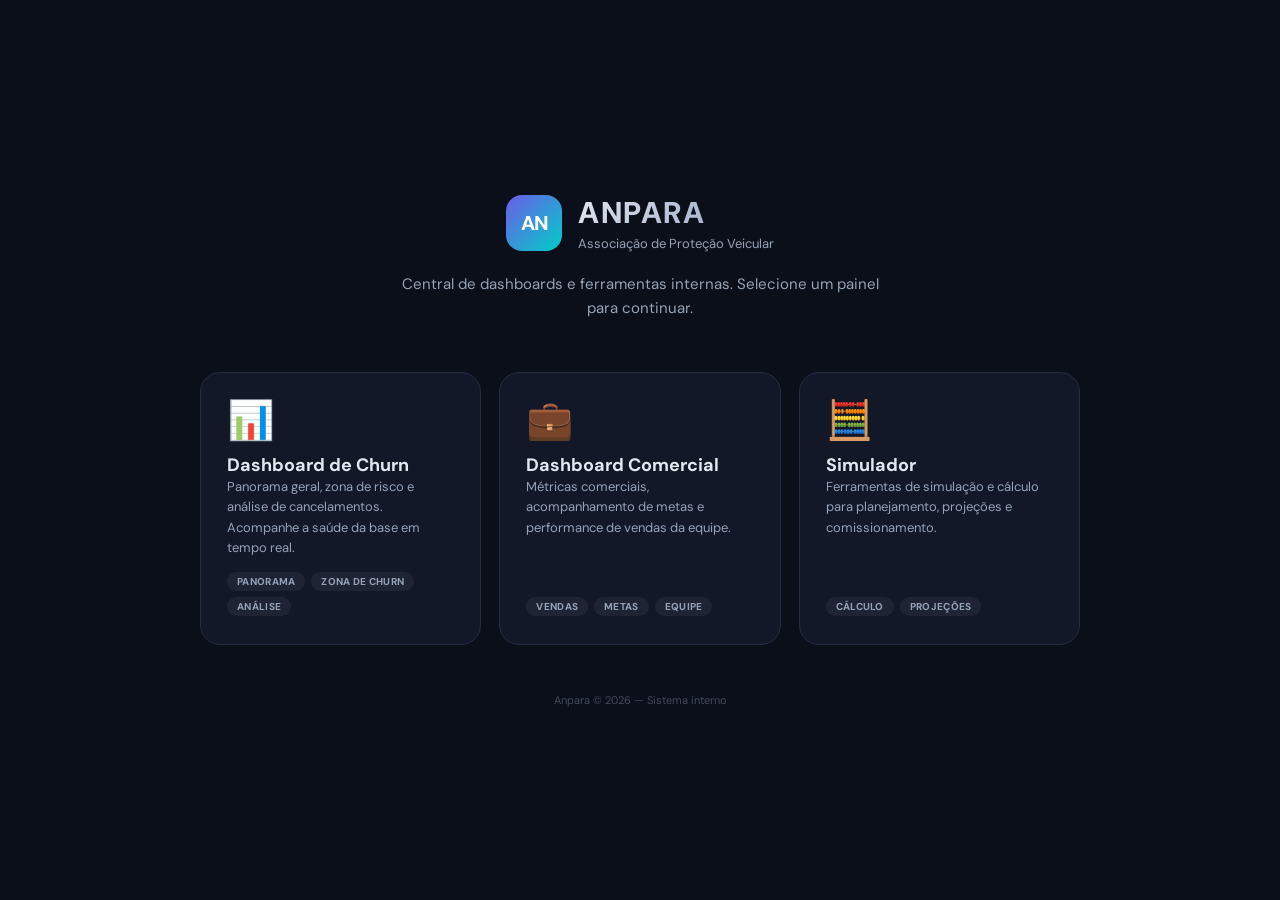
<file: index.html>
<!DOCTYPE html>
<html lang="pt-BR">
<head>
  <meta charset="UTF-8">
  <meta name="viewport" content="width=device-width, initial-scale=1.0">
  <title>Anpara — Dashboards</title>
  <link rel="preconnect" href="https://fonts.googleapis.com">
  <link rel="preconnect" href="https://fonts.gstatic.com" crossorigin>
  <link href="https://fonts.googleapis.com/css2?family=DM+Sans:opsz,wght@9..40,400;9..40,500;9..40,600;9..40,700;9..40,800&family=JetBrains+Mono:wght@500&display=swap" rel="stylesheet">
  <style>
    *, *::before, *::after { box-sizing: border-box; margin: 0; padding: 0; }

    :root {
      --bg: #0B0F1A;
      --card: #131829;
      --border: #252D44;
      --accent: #6C5CE7;
      --teal: #00CEC9;
      --yellow: #FDCB6E;
      --text: #E2E8F0;
      --muted: #94A3B8;
      --font: 'DM Sans', sans-serif;
    }

    body {
      background: var(--bg);
      color: var(--text);
      font-family: var(--font);
      min-height: 100vh;
      display: flex;
      flex-direction: column;
      align-items: center;
      justify-content: center;
      padding: 40px 20px;
    }

    .wrap { max-width: 880px; width: 100%; }

    /* ——— HEADER ——— */
    .lh { text-align: center; margin-bottom: 52px; }

    .brand {
      display: inline-flex;
      align-items: center;
      gap: 16px;
      margin-bottom: 20px;
    }

    .brand-ico {
      width: 56px;
      height: 56px;
      background: linear-gradient(135deg, var(--accent), var(--teal));
      border-radius: 16px;
      display: flex;
      align-items: center;
      justify-content: center;
      font-size: 20px;
      font-weight: 800;
      color: #fff;
      letter-spacing: -1px;
    }

    .brand-name {
      font-size: 30px;
      font-weight: 800;
      letter-spacing: 1.5px;
      background: linear-gradient(135deg, var(--text), #8B9BBE);
      -webkit-background-clip: text;
      -webkit-text-fill-color: transparent;
      background-clip: text;
      text-align: left;
    }

    .brand-tag { font-size: 13px; color: var(--muted); display: block; text-align: left; margin-top: 3px; }

    .lh-desc { font-size: 15px; color: var(--muted); line-height: 1.6; max-width: 480px; margin: 0 auto; }

    /* ——— CARDS ——— */
    .grid {
      display: grid;
      grid-template-columns: repeat(auto-fit, minmax(250px, 1fr));
      gap: 18px;
    }

    .card {
      background: var(--card);
      border: 1px solid var(--border);
      border-radius: 20px;
      padding: 28px 26px;
      text-decoration: none;
      color: var(--text);
      transition: border-color 0.18s, transform 0.18s, box-shadow 0.18s;
      display: flex;
      flex-direction: column;
      gap: 14px;
      position: relative;
      overflow: hidden;
    }

    .card::before {
      content: '';
      position: absolute;
      top: 0; left: 0; right: 0;
      height: 2px;
      background: var(--cc, var(--accent));
      transform: scaleX(0);
      transition: transform 0.18s;
    }

    .card:hover { border-color: var(--cc, var(--accent)); transform: translateY(-3px); box-shadow: 0 12px 36px rgba(0,0,0,0.35); }
    .card:hover::before { transform: scaleX(1); }

    .card.teal   { --cc: var(--teal); }
    .card.yellow { --cc: var(--yellow); }

    .card-ico { font-size: 38px; line-height: 1; }
    .card-title { font-size: 18px; font-weight: 700; }
    .card-desc { font-size: 13px; color: var(--muted); line-height: 1.55; }

    .card-tags { display: flex; gap: 6px; flex-wrap: wrap; margin-top: auto; }
    .tag {
      padding: 3px 10px;
      border-radius: 20px;
      font-size: 10px;
      font-weight: 700;
      text-transform: uppercase;
      letter-spacing: 0.3px;
      background: rgba(255,255,255,0.05);
      color: var(--muted);
    }

    .card-arrow {
      position: absolute;
      right: 26px;
      bottom: 28px;
      font-size: 18px;
      color: var(--muted);
      opacity: 0;
      transition: opacity 0.18s, right 0.18s;
    }
    .card:hover .card-arrow { opacity: 1; right: 22px; }

    /* ——— FOOTER ——— */
    .foot { text-align: center; margin-top: 48px; font-size: 11px; color: var(--muted); opacity: 0.4; }

    @media (max-width: 540px) {
      .grid { grid-template-columns: 1fr; }
      .lh   { margin-bottom: 36px; }
    }
  </style>
</head>
<body>
<div class="wrap">

  <div class="lh">
    <div class="brand">
      <div class="brand-ico">AN</div>
      <div>
        <div class="brand-name">ANPARA</div>
        <span class="brand-tag">Associação de Proteção Veicular</span>
      </div>
    </div>
    <p class="lh-desc">Central de dashboards e ferramentas internas. Selecione um painel para continuar.</p>
  </div>

  <div class="grid">

    <a href="panorama.html" class="card">
      <div class="card-ico">📊</div>
      <div>
        <div class="card-title">Dashboard de Churn</div>
        <div class="card-desc">Panorama geral, zona de risco e análise de cancelamentos. Acompanhe a saúde da base em tempo real.</div>
      </div>
      <div class="card-tags">
        <span class="tag">Panorama</span>
        <span class="tag">Zona de Churn</span>
        <span class="tag">Análise</span>
      </div>
      <span class="card-arrow">→</span>
    </a>

    <a href="dashboard-comercial.html" class="card teal">
      <div class="card-ico">💼</div>
      <div>
        <div class="card-title">Dashboard Comercial</div>
        <div class="card-desc">Métricas comerciais, acompanhamento de metas e performance de vendas da equipe.</div>
      </div>
      <div class="card-tags">
        <span class="tag">Vendas</span>
        <span class="tag">Metas</span>
        <span class="tag">Equipe</span>
      </div>
      <span class="card-arrow">→</span>
    </a>

    <a href="simulador.html" class="card yellow">
      <div class="card-ico">🧮</div>
      <div>
        <div class="card-title">Simulador</div>
        <div class="card-desc">Ferramentas de simulação e cálculo para planejamento, projeções e comissionamento.</div>
      </div>
      <div class="card-tags">
        <span class="tag">Cálculo</span>
        <span class="tag">Projeções</span>
      </div>
      <span class="card-arrow">→</span>
    </a>

  </div>

  <div class="foot">Anpara &copy; 2026 — Sistema interno</div>
</div>
</body>
</html>
</file>
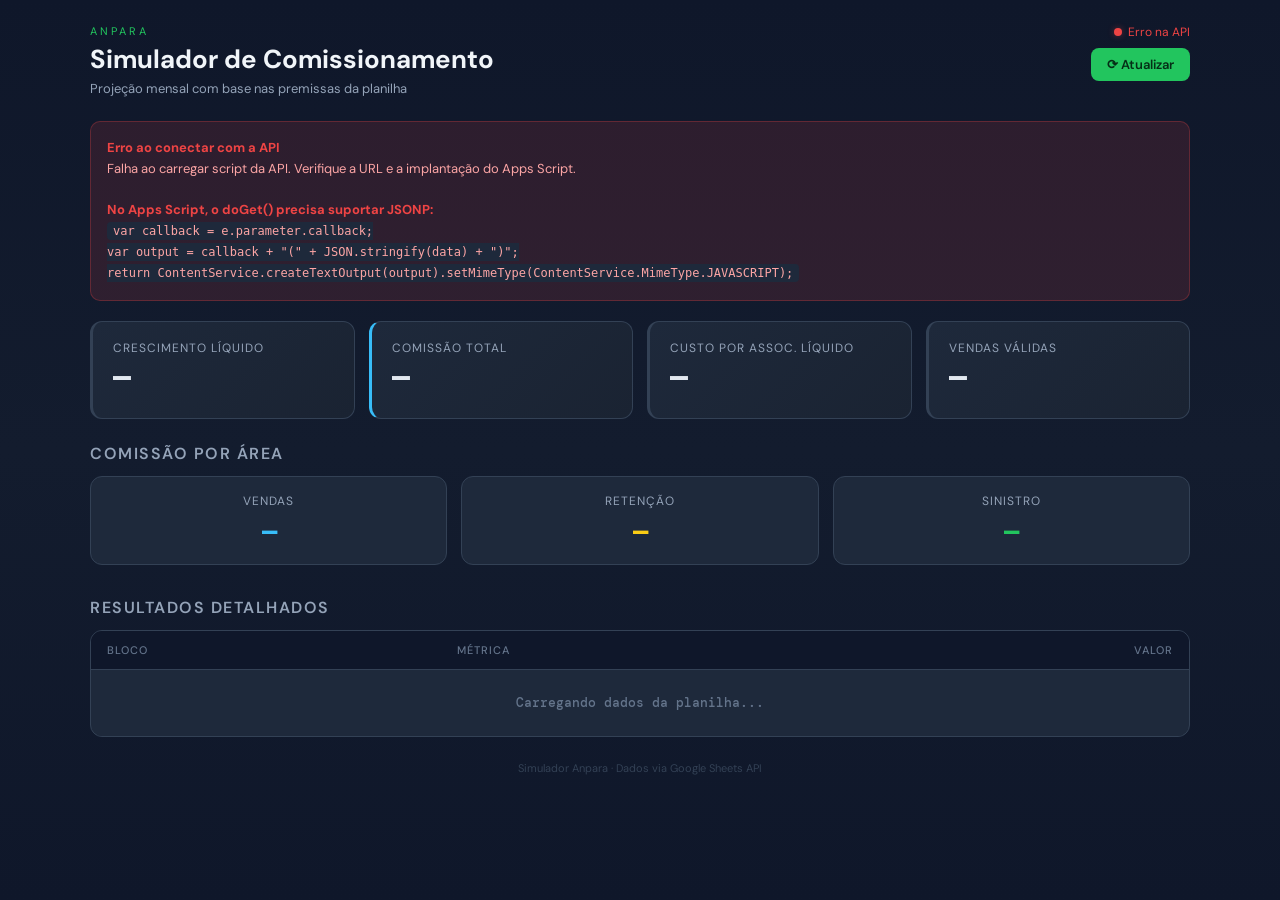
<file: comissionamento_simulador.html>
<!DOCTYPE html>
<html lang="pt-BR">
<head>
  <meta charset="UTF-8">
  <meta name="viewport" content="width=device-width, initial-scale=1.0">
  <title>Simulador de Comissionamento | Anpara</title>
  <link href="https://fonts.googleapis.com/css2?family=DM+Sans:wght@400;500;600;700&family=DM+Mono:wght@400;500&display=swap" rel="stylesheet">
  <style>
    * { box-sizing: border-box; margin: 0; padding: 0; }
    body {
      font-family: 'DM Sans', Arial, sans-serif;
      background: linear-gradient(180deg, #0f172a 0%, #131c2e 50%, #0f172a 100%);
      color: #e5e7eb;
      min-height: 100vh;
      padding: 24px 20px;
    }
    .container { max-width: 1100px; margin: auto; }
    .header { display: flex; justify-content: space-between; align-items: flex-start; flex-wrap: wrap; gap: 12px; margin-bottom: 24px; }
    .header-left .tag { font-size: 11px; letter-spacing: 3px; color: #22c55e; text-transform: uppercase; margin-bottom: 4px; }
    .header-left h1 { font-size: 26px; font-weight: 700; color: #f1f5f9; margin-bottom: 4px; }
    .header-left .subtitle { font-size: 13px; color: #94a3b8; }
    .header-right { display: flex; flex-direction: column; align-items: flex-end; gap: 8px; }
    .status-dot { display: flex; align-items: center; gap: 6px; font-size: 12px; }
    .status-dot .dot { width: 8px; height: 8px; border-radius: 50%; }
    .status-loading .dot { background: #facc15; box-shadow: 0 0 6px #facc1566; animation: pulse 1.2s infinite; }
    .status-loading { color: #facc15; }
    .status-success .dot { background: #22c55e; box-shadow: 0 0 6px #22c55e66; }
    .status-success { color: #22c55e; }
    .status-error .dot { background: #ef4444; box-shadow: 0 0 6px #ef444466; }
    .status-error { color: #ef4444; }
    @keyframes pulse { 0%,100% { opacity: 1; } 50% { opacity: 0.4; } }
    .btn {
      background: #22c55e; color: #052e16; border: none; padding: 8px 16px;
      border-radius: 8px; font-weight: 600; font-size: 13px; cursor: pointer;
      font-family: 'DM Sans', sans-serif; transition: all 0.2s;
    }
    .btn:hover { background: #16a34a; }
    .btn:disabled { background: #334155; color: #94a3b8; cursor: wait; }
    .error-box {
      background: #ef444422; border: 1px solid #ef444444; border-radius: 10px;
      padding: 16px; margin-bottom: 20px; font-size: 13px; color: #fca5a5;
      line-height: 1.6; display: none;
    }
    .error-box strong { color: #ef4444; }
    .error-box code { background: #1e293b; padding: 2px 6px; border-radius: 4px; font-size: 12px; }
    .kpi-grid { display: flex; gap: 14px; flex-wrap: wrap; margin-bottom: 24px; }
    .kpi-card {
      background: linear-gradient(135deg, #1e293b 0%, #1a2332 100%);
      border: 1px solid #334155; border-radius: 12px; padding: 18px 20px;
      flex: 1 1 200px; min-width: 180px; border-left: 3px solid #334155;
    }
    .kpi-card .kpi-label { font-size: 12px; color: #94a3b8; text-transform: uppercase; letter-spacing: 1px; margin-bottom: 8px; }
    .kpi-card .kpi-value { font-size: 28px; font-weight: 700; font-family: 'DM Mono', monospace; line-height: 1.1; color: #e2e8f0; }
    .kpi-card .kpi-sub { font-size: 11px; color: #64748b; margin-top: 6px; }
    .section-title { font-size: 16px; font-weight: 600; color: #94a3b8; text-transform: uppercase; letter-spacing: 1.5px; margin-bottom: 12px; }
    .area-grid { display: flex; gap: 14px; flex-wrap: wrap; margin-bottom: 32px; }
    .area-card {
      background: #1e293b; border: 1px solid #334155; border-radius: 12px;
      padding: 16px 20px; flex: 1 1 160px; text-align: center;
    }
    .area-card .area-label { font-size: 12px; color: #94a3b8; text-transform: uppercase; letter-spacing: 1px; margin-bottom: 8px; }
    .area-card .area-value { font-size: 24px; font-weight: 700; font-family: 'DM Mono', monospace; }
    .table-wrap { background: #1e293b; border: 1px solid #334155; border-radius: 12px; overflow: hidden; }
    table { width: 100%; border-collapse: collapse; font-size: 13px; }
    thead tr { background: #0f172a; }
    th { padding: 12px 16px; text-align: left; color: #64748b; font-size: 11px; text-transform: uppercase; letter-spacing: 1px; border-bottom: 1px solid #334155; font-weight: 500; font-family: 'DM Sans', sans-serif; }
    th:last-child { text-align: right; }
    td { padding: 10px 16px; color: #cbd5e1; font-family: 'DM Sans', sans-serif; border-bottom: 1px solid #1e293b; }
    td:last-child { text-align: right; font-family: 'DM Mono', monospace; color: #e2e8f0; font-weight: 500; }
    tr.alt { background: #1a2332; }
    tr.block-start td { border-top: 2px solid #22c55e22; }
    .block-label { color: #e2e8f0 !important; font-weight: 600 !important; }
    .empty-row td { text-align: center !important; padding: 24px !important; color: #64748b !important; }
    .green { color: #22c55e; }
    .blue { color: #38bdf8; }
    .yellow { color: #facc15; }
    .red { color: #ef4444; }
    .footer { text-align: center; margin-top: 24px; font-size: 11px; color: #334155; }
  </style>
</head>
<body>
  <div class="container">
    <div class="header">
      <div class="header-left">
        <div class="tag">Anpara</div>
        <h1>Simulador de Comissionamento</h1>
        <div class="subtitle">Projeção mensal com base nas premissas da planilha</div>
      </div>
      <div class="header-right">
        <div id="statusIndicator" class="status-dot status-loading">
          <div class="dot"></div>
          <span>Carregando...</span>
        </div>
        <button id="btnAtualizar" class="btn" disabled onclick="carregarDados()">Carregando...</button>
      </div>
    </div>

    <div id="errorBox" class="error-box">
      <strong>Erro ao conectar com a API</strong><br>
      <span id="errorMsg"></span><br><br>
      <strong>No Apps Script, o doGet() precisa suportar JSONP:</strong><br>
      <code>var callback = e.parameter.callback;<br>
      var output = callback + "(" + JSON.stringify(data) + ")";<br>
      return ContentService.createTextOutput(output).setMimeType(ContentService.MimeType.JAVASCRIPT);</code>
    </div>

    <div class="kpi-grid">
      <div class="kpi-card" id="kpiCrescimento">
        <div class="kpi-label">Crescimento líquido</div>
        <div class="kpi-value" id="crescimentoLiquido">—</div>
      </div>
      <div class="kpi-card" id="kpiComissao" style="border-left-color: #38bdf8;">
        <div class="kpi-label">Comissão total</div>
        <div class="kpi-value blue" id="comissaoTotal">—</div>
      </div>
      <div class="kpi-card" id="kpiCusto">
        <div class="kpi-label">Custo por assoc. líquido</div>
        <div class="kpi-value" id="custoLiquido">—</div>
        <div class="kpi-sub" id="referencia"></div>
      </div>
      <div class="kpi-card">
        <div class="kpi-label">Vendas válidas</div>
        <div class="kpi-value" id="vendasValidas">—</div>
      </div>
    </div>

    <h2 class="section-title">Comissão por Área</h2>
    <div class="area-grid">
      <div class="area-card">
        <div class="area-label">Vendas</div>
        <div class="area-value blue" id="comissaoVendas">—</div>
      </div>
      <div class="area-card">
        <div class="area-label">Retenção</div>
        <div class="area-value yellow" id="comissaoRetencao">—</div>
      </div>
      <div class="area-card">
        <div class="area-label">Sinistro</div>
        <div class="area-value green" id="comissaoSinistro">—</div>
      </div>
    </div>

    <h2 class="section-title">Resultados Detalhados</h2>
    <div class="table-wrap">
      <table>
        <thead>
          <tr><th>Bloco</th><th>Métrica</th><th>Valor</th></tr>
        </thead>
        <tbody id="resultadosTabela">
          <tr class="empty-row"><td colspan="3">Carregando dados da planilha...</td></tr>
        </tbody>
      </table>
    </div>
    <div class="footer">Simulador Anpara · Dados via Google Sheets API</div>
  </div>

  <script src="app.js"></script>
</body>
</html>
</file>
